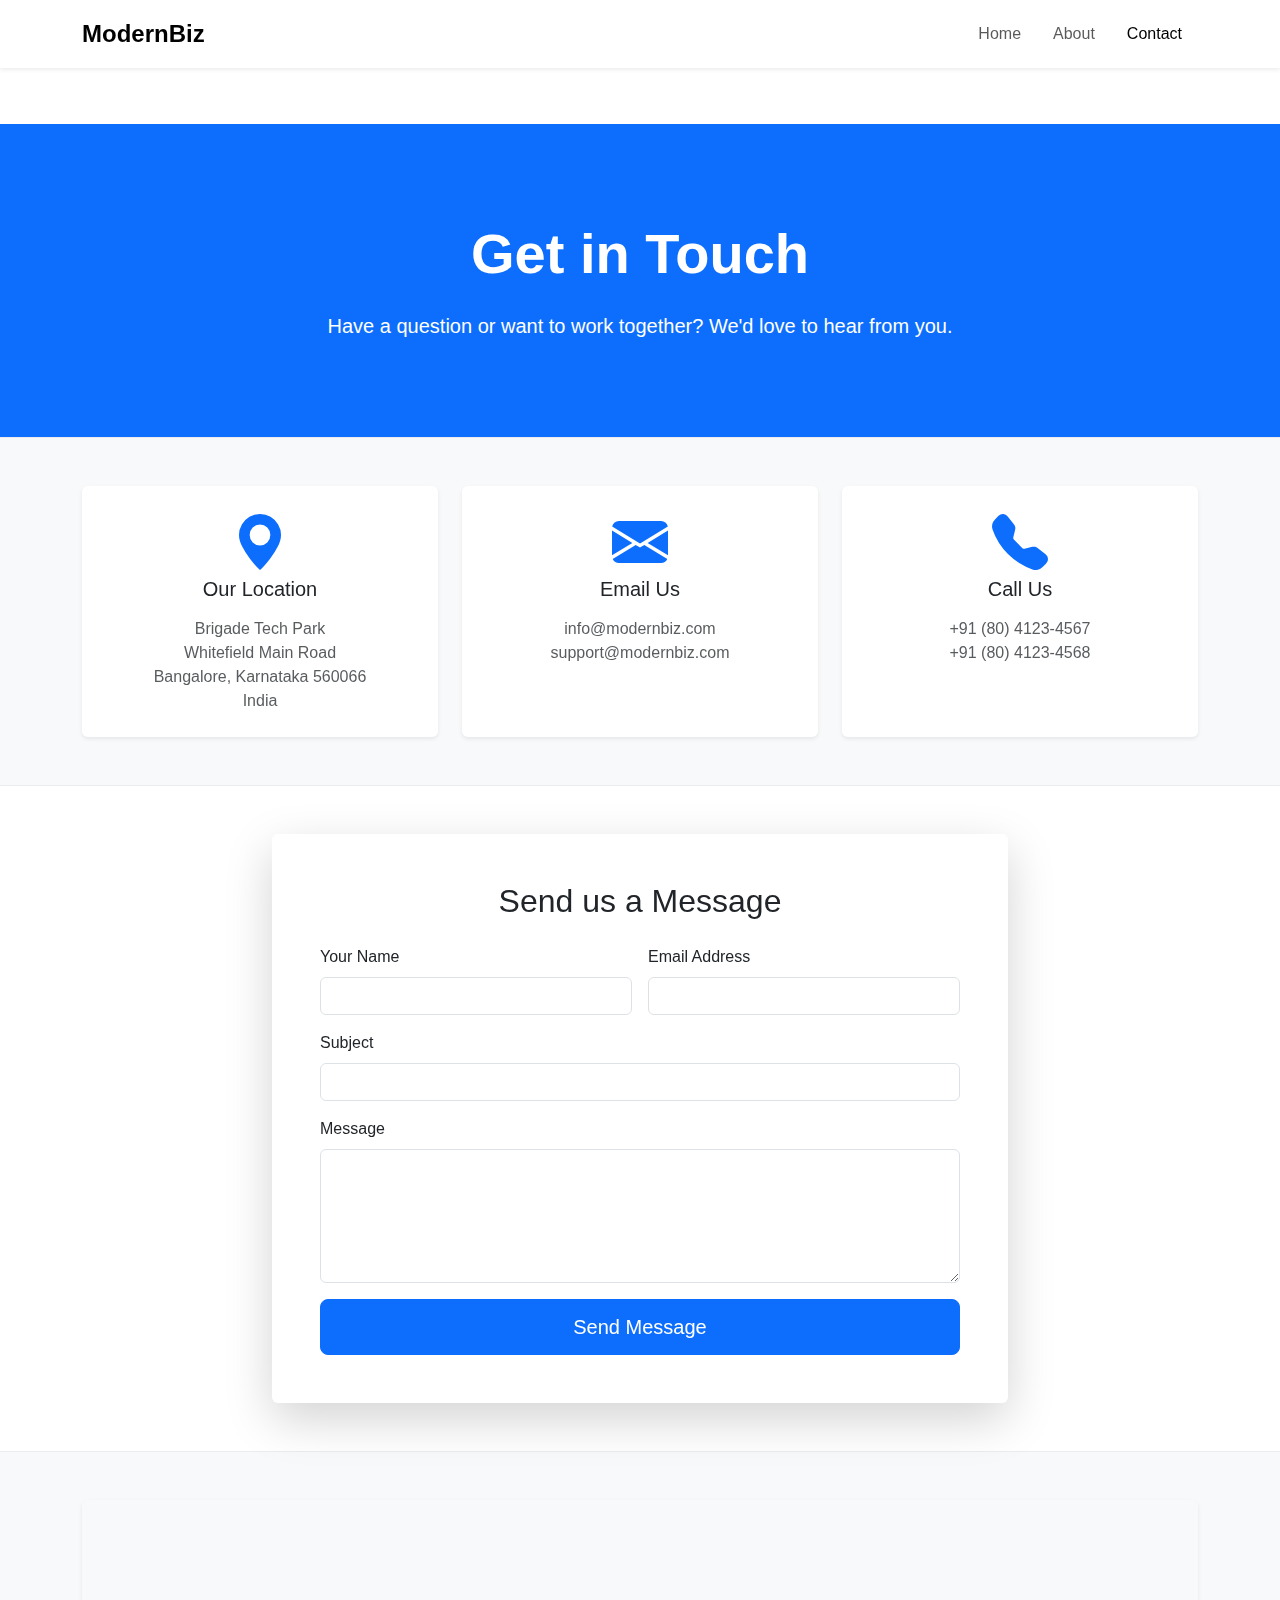
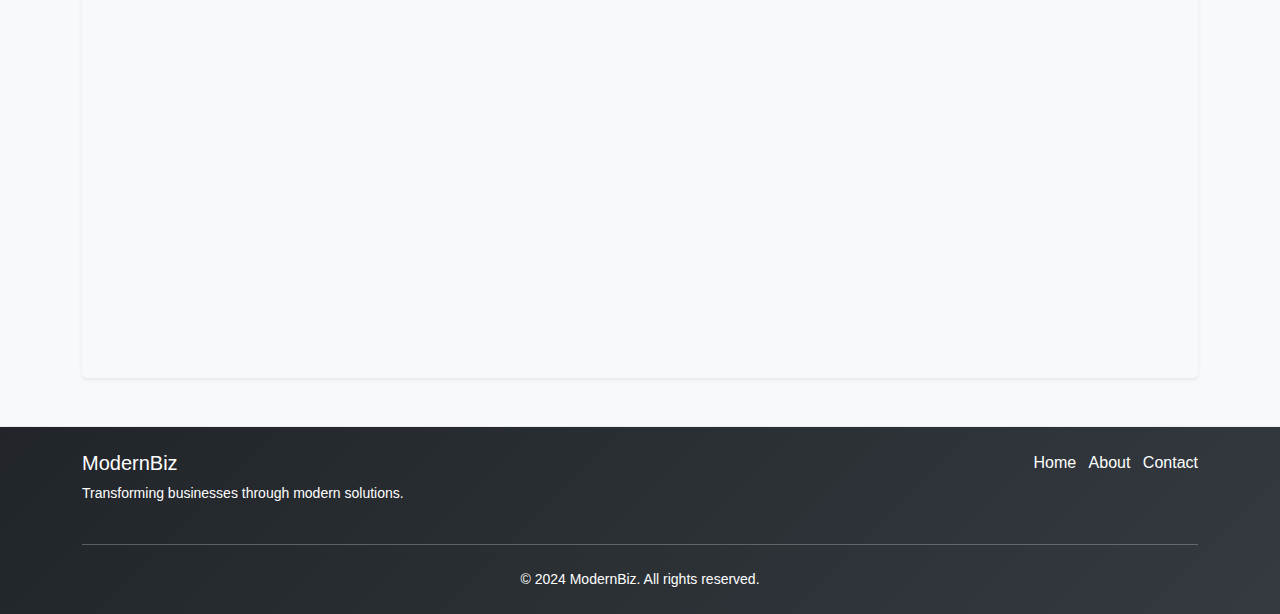
<file: contact.html>
<!DOCTYPE html>
<html lang="en">
<head>
    <meta charset="UTF-8">
    <meta name="viewport" content="width=device-width, initial-scale=1.0">
    <title>Contact Us - ModernBiz</title>
    <!-- Bootstrap 5 CSS -->
    <link href="https://cdn.jsdelivr.net/npm/bootstrap@5.3.0/dist/css/bootstrap.min.css" rel="stylesheet">
    <!-- Bootstrap Icons -->
    <link rel="stylesheet" href="https://cdn.jsdelivr.net/npm/bootstrap-icons@1.11.3/font/bootstrap-icons.min.css">
    <!-- Custom CSS -->
    <link href="css/custom.css" rel="stylesheet">
</head>
<body>
    <!-- Navigation -->
    <nav class="navbar navbar-expand-lg navbar-light bg-white shadow-sm fixed-top">
        <div class="container">
            <a class="navbar-brand fw-bold" href="index.html">ModernBiz</a>
            <button class="navbar-toggler" type="button" data-bs-toggle="collapse" data-bs-target="#navbarNav">
                <span class="navbar-toggler-icon"></span>
            </button>
            <div class="collapse navbar-collapse" id="navbarNav">
                <ul class="navbar-nav ms-auto">
                    <li class="nav-item">
                        <a class="nav-link" href="index.html">Home</a>
                    </li>
                    <li class="nav-item">
                        <a class="nav-link" href="about.html">About</a>
                    </li>
                    <li class="nav-item">
                        <a class="nav-link active" href="contact.html">Contact</a>
                    </li>
                </ul>
            </div>
        </div>
    </nav>

    <!-- Contact Hero Section -->
    <header class="bg-primary text-white py-5 mt-5">
        <div class="container py-5">
            <div class="row justify-content-center text-center">
                <div class="col-lg-8">
                    <h1 class="display-4 fw-bold mb-4">Get in Touch</h1>
                    <p class="lead mb-0">Have a question or want to work together? We'd love to hear from you.</p>
                </div>
            </div>
        </div>
    </header>

    <!-- Contact Information -->
    <section class="py-5 bg-light">
        <div class="container">
            <div class="row g-4">
                <div class="col-md-4">
                    <div class="card h-100 border-0 shadow-sm">
                        <div class="card-body text-center p-4">
                            <i class="bi bi-geo-alt-fill text-primary display-4 mb-3"></i>
                            <h3 class="h5 mb-3">Our Location</h3>
                            <p class="text-muted mb-0">Brigade Tech Park<br>Whitefield Main Road<br>Bangalore, Karnataka 560066<br>India</p>
                        </div>
                    </div>
                </div>
                <div class="col-md-4">
                    <div class="card h-100 border-0 shadow-sm">
                        <div class="card-body text-center p-4">
                            <i class="bi bi-envelope-fill text-primary display-4 mb-3"></i>
                            <h3 class="h5 mb-3">Email Us</h3>
                            <p class="text-muted mb-0">info@modernbiz.com<br>support@modernbiz.com</p>
                        </div>
                    </div>
                </div>
                <div class="col-md-4">
                    <div class="card h-100 border-0 shadow-sm">
                        <div class="card-body text-center p-4">
                            <i class="bi bi-telephone-fill text-primary display-4 mb-3"></i>
                            <h3 class="h5 mb-3">Call Us</h3>
                            <p class="text-muted mb-0">+91 (80) 4123-4567<br>+91 (80) 4123-4568</p>
                        </div>
                    </div>
                </div>
            </div>
        </div>
    </section>

    <!-- Contact Form -->
    <section class="py-5">
        <div class="container">
            <div class="row justify-content-center">
                <div class="col-lg-8">
                    <div class="card border-0 shadow-lg">
                        <div class="card-body p-5">
                            <h2 class="text-center mb-4">Send us a Message</h2>
                            <form action="#" method="POST" class="needs-validation">
                                <div class="row g-3">
                                    <div class="col-md-6">
                                        <label for="name" class="form-label">Your Name</label>
                                        <input type="text" class="form-control" id="name" required 
                                            minlength="2" maxlength="50">
                                    </div>
                                    <div class="col-md-6">
                                        <label for="email" class="form-label">Email Address</label>
                                        <input type="email" class="form-control" id="email" required>
                                    </div>
                                    <div class="col-12">
                                        <label for="subject" class="form-label">Subject</label>
                                        <input type="text" class="form-control" id="subject" required
                                            minlength="5" maxlength="100">
                                    </div>
                                    <div class="col-12">
                                        <label for="message" class="form-label">Message</label>
                                        <textarea class="form-control" id="message" rows="5" required
                                            minlength="20"></textarea>
                                    </div>
                                    <div class="col-12">
                                        <div class="d-grid">
                                            <button type="submit" class="btn btn-primary btn-lg">Send Message</button>
                                        </div>
                                    </div>
                                </div>
                            </form>
                        </div>
                    </div>
                </div>
            </div>
        </div>
    </section>

    <!-- Map Section -->
    <section class="py-5 bg-light">
        <div class="container">
            <div class="row">
                <div class="col-12">
                    <div class="ratio ratio-21x9">
                        <iframe src="https://www.google.com/maps/embed?pb=!1m18!1m12!1m3!1d3887.8474289855897!2d77.71635081482266!3d12.978171890845727!2m3!1f0!2f0!3f0!3m2!1i1024!2i768!4f13.1!3m3!1m2!1s0x3bae1329c73049b1%3A0x81a90e9c26ea4fcd!2sBrigade%20Tech%20Park%2C%20Whitefield%2C%20Bengaluru%2C%20Karnataka%20560066!5e0!3m2!1sen!2sin!4v1645454332367!5m2!1sen!2sin" 
                                class="border-0 shadow-sm rounded" 
                                allowfullscreen="" 
                                loading="lazy">
                        </iframe>
                    </div>
                </div>
            </div>
        </div>
    </section>

    <!-- Footer -->
    <footer class="bg-dark text-white py-4">
        <div class="container">
            <div class="row">
                <div class="col-md-6">
                    <h5>ModernBiz</h5>
                    <p class="small">Transforming businesses through modern solutions.</p>
                </div>
                <div class="col-md-6 text-md-end">
                    <ul class="list-inline mb-0">
                        <li class="list-inline-item"><a href="index.html" class="text-white text-decoration-none">Home</a></li>
                        <li class="list-inline-item"><a href="about.html" class="text-white text-decoration-none">About</a></li>
                        <li class="list-inline-item"><a href="contact.html" class="text-white text-decoration-none">Contact</a></li>
                    </ul>
                </div>
            </div>
            <hr class="my-4">
            <div class="row">
                <div class="col-12 text-center">
                    <p class="small mb-0">&copy; 2024 ModernBiz. All rights reserved.</p>
                </div>
            </div>
        </div>
    </footer>

    <!-- Bootstrap JS Bundle -->
    <script src="https://cdn.jsdelivr.net/npm/bootstrap@5.3.0/dist/js/bootstrap.bundle.min.js"></script>
</body>
</html>
</file>
<file: css/custom.css>
/* Base styles */
body {
    font-family: -apple-system, BlinkMacSystemFont, 'Segoe UI', Roboto, sans-serif;
    padding-top: 76px;
}

/* Navbar styles */
.navbar {
    transition: all 0.2s;
    /* Fix for Safari sticky nav */
    -webkit-backdrop-filter: blur(8px);
    backdrop-filter: blur(8px);
}

.navbar-brand {
    font-size: 1.5rem;
    
    padding: 0.5rem 0;
}

.nav-link {
    font-weight: 500;
    padding: 0.5rem 1rem !important; /* Override Bootstrap default */
}


.nav-link:hover {
    color: #0d6efd !important;
}

/* Hero section - might need optimization for large screens */
.hero-section {
    background: linear-gradient(135deg, #0d6efd 0%, #0a58ca 100%);
    position: relative;
    overflow: hidden;
    padding: 6rem 0;
}

@media (max-width: 768px) {
    .hero-section {
        padding: 4rem 0;
        text-align: center;
    }
    
    .hero-section img {
        margin-top: 2rem;
    }
}

/* Card components */
.card {
    transition: transform 0.2s ease;

    -webkit-transform: translateZ(0);
    height: 100%;
}


.card:hover {
    transform: translateY(-5px);
    will-change: transform;
}


section {
    padding: 4rem 0;
}

section.bg-light {
    background-color: #f8f9fa !important;

    border-top: 1px solid rgba(0,0,0,.05);
    border-bottom: 1px solid rgba(0,0,0,.05);
}

/* Button styles */
.btn {
    transition: all 0.2s ease;
    padding: 0.75rem 1.5rem;
}

.btn-primary:hover {
    transform: translateY(-2px);
    box-shadow: 0 5px 15px rgba(13, 110, 253, 0.2);
}

.btn-light:hover {
    transform: translateY(-2px);
    box-shadow: 0 5px 15px rgba(255, 255, 255, 0.1);
}


footer {
    background: linear-gradient(135deg, #212529 0%, #343a40 100%);
}

footer .nav-link {
    padding: 0.25rem 0.5rem !important;
}


@keyframes fadeInUp {
    from {
        opacity: 0;
        transform: translateY(20px);
    }
    to {
        opacity: 1;
        transform: translateY(0);
    }
}


.features .card {
    animation: fadeInUp 0.5s ease-out forwards;
    opacity: 0;
}

.features .card:nth-child(1) { animation-delay: 0.1s; }
.features .card:nth-child(2) { animation-delay: 0.2s; }
.features .card:nth-child(3) { animation-delay: 0.3s; }


.form-control:focus {
    box-shadow: 0 0 0 0.25rem rgba(13, 110, 253, 0.15);
}


@media all and (-ms-high-contrast: none), (-ms-high-contrast: active) {
    .card {
        display: block;
    }
    .hero-section {
        min-height: 500px;
    }
}
</file>
